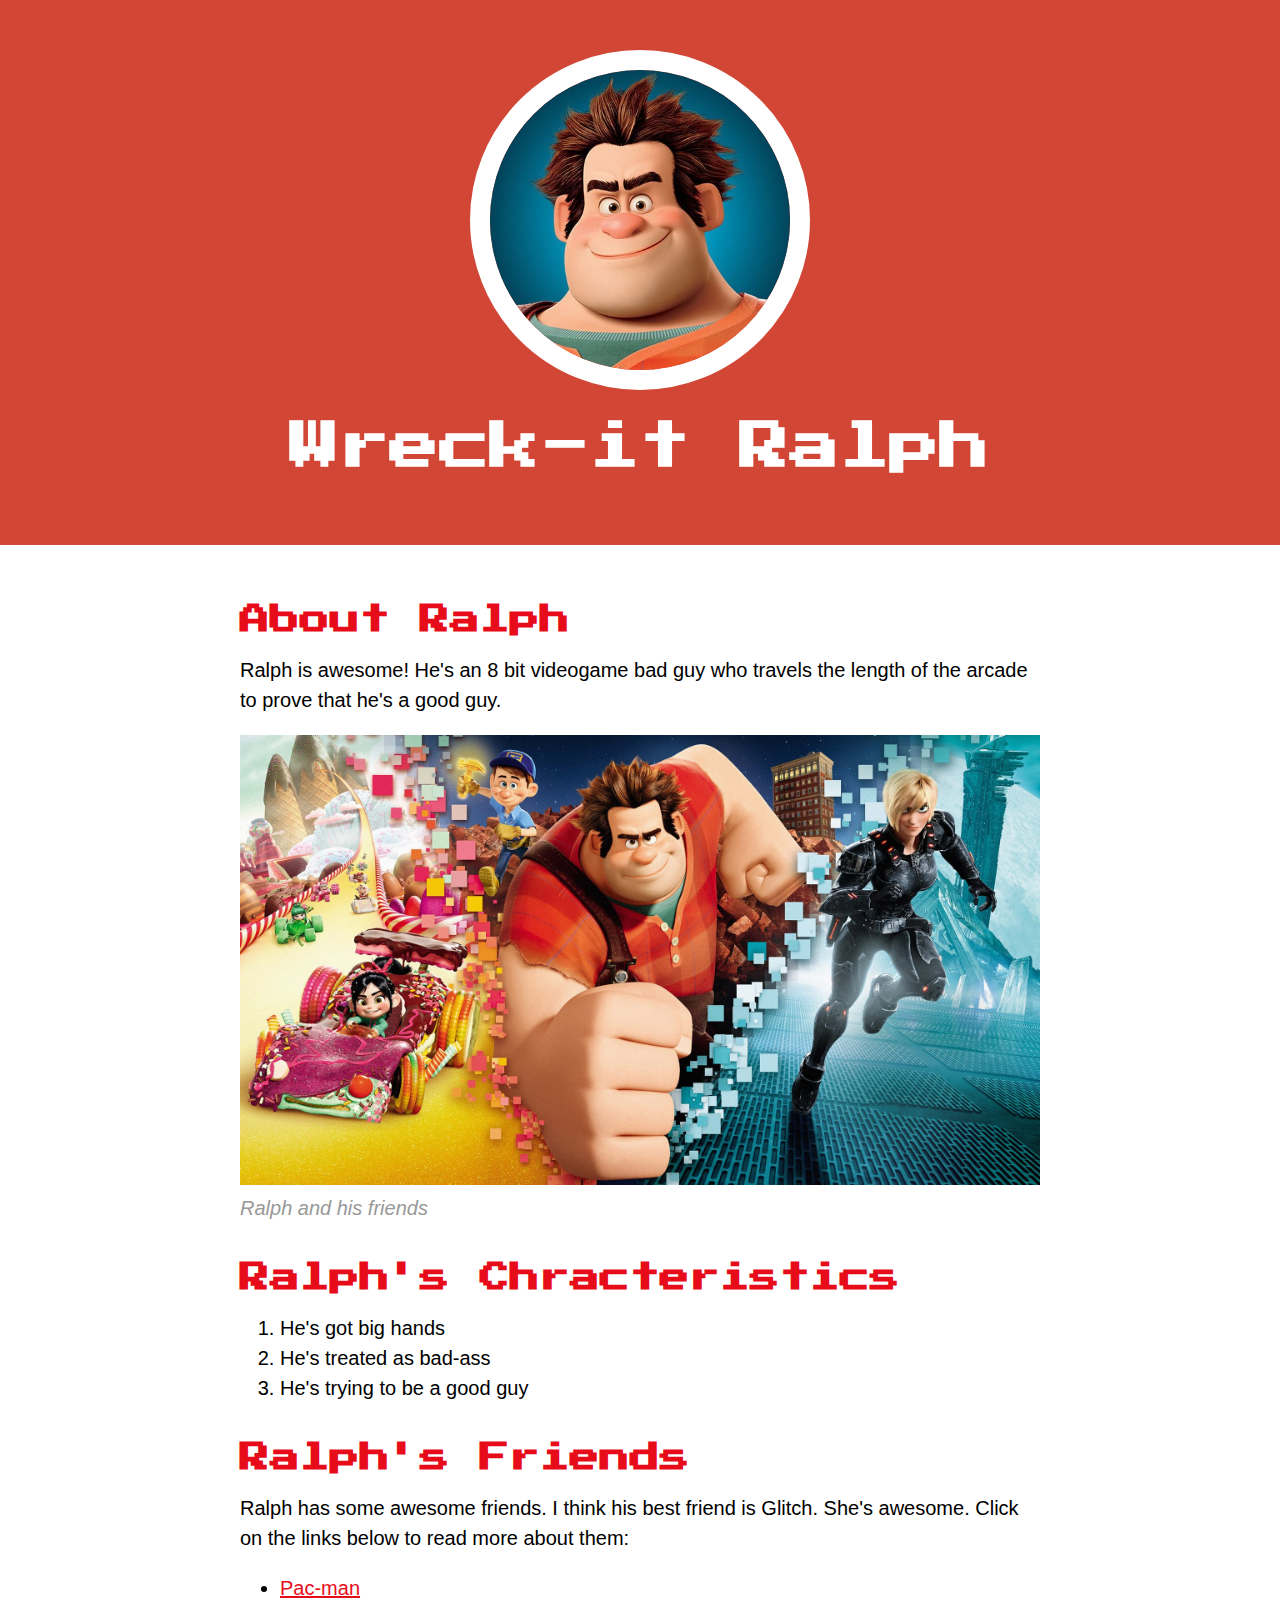
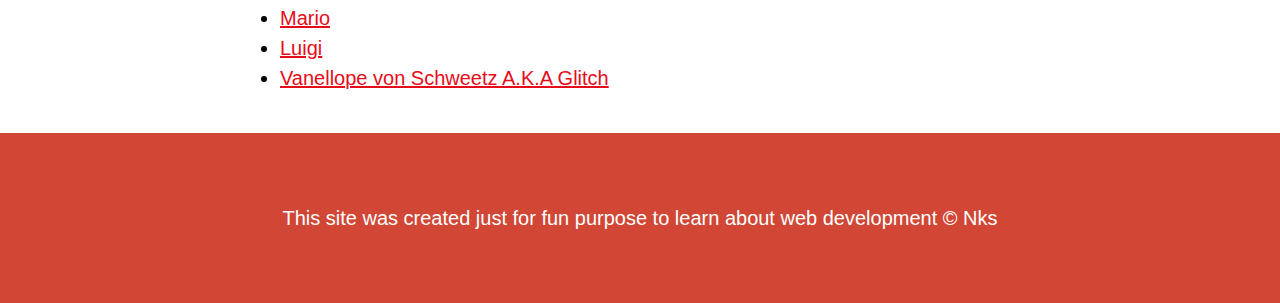
<file: index.html>
<!DOCTYPE html>
<!DOCTYPE html>
<html>
<head>
	
	<title>Wreck-it Ralph</title>
	<link rel="icon" href="img/ralph-big.jpg">
	<link href="https://fonts.googleapis.com/css2?family=Press+Start+2P&display=swap" rel="stylesheet">
	<link rel="stylesheet" type="text/css" href="css/hero.css">
</head>
<body>
	<!-- header element-->
<header>
	<img src="img/ralph-avatar.jpeg">
	<h1>Wreck-it Ralph</h1>
</header>

<!-- main element -->

<main>
	
	<h2>About Ralph</h2>
	<p>Ralph is awesome! He's an 8 bit videogame bad guy who travels the length of the arcade to prove that he's a good guy.</p>
	<img src="img/ralph-big.jpg">
<p class="caption">Ralph and his friends</p>
<!-- Chracteristics -->
<h2>Ralph's Chracteristics</h2>
<ol>
	<li>He's got big hands</li>
	<li>He's treated as bad-ass</li>
	<li>He's trying to be a good guy</li>
</ol>

<!-- Friends -->
<h2>Ralph's Friends</h2>
<p>Ralph has some awesome friends. I think his best friend is Glitch. She's awesome. Click on the links below to read more about them:</p>
<ul>
	<li><a target="_blank" href="https://en.wikipedia.org/wiki/Pac-Man">Pac-man</a></li>
	<li><a target="_blank" href="https://en.wikipedia.org/wiki/Mario">Mario</a></li>
	<li><a target="_blank" href="https://en.wikipedia.org/wiki/Luigi">Luigi</a></li>
	<li><a target="_blank" href="https://disney.fandom.com/wiki/Vanellope_von_Schweetz">Vanellope von Schweetz A.K.A Glitch</a></li>

</ul>
</main>

<!-- Footer element -->
<footer>
	<p>This site was created just for fun purpose to learn about web development &copy; Nks</p>
</footer>

</body>
</html>
</file>
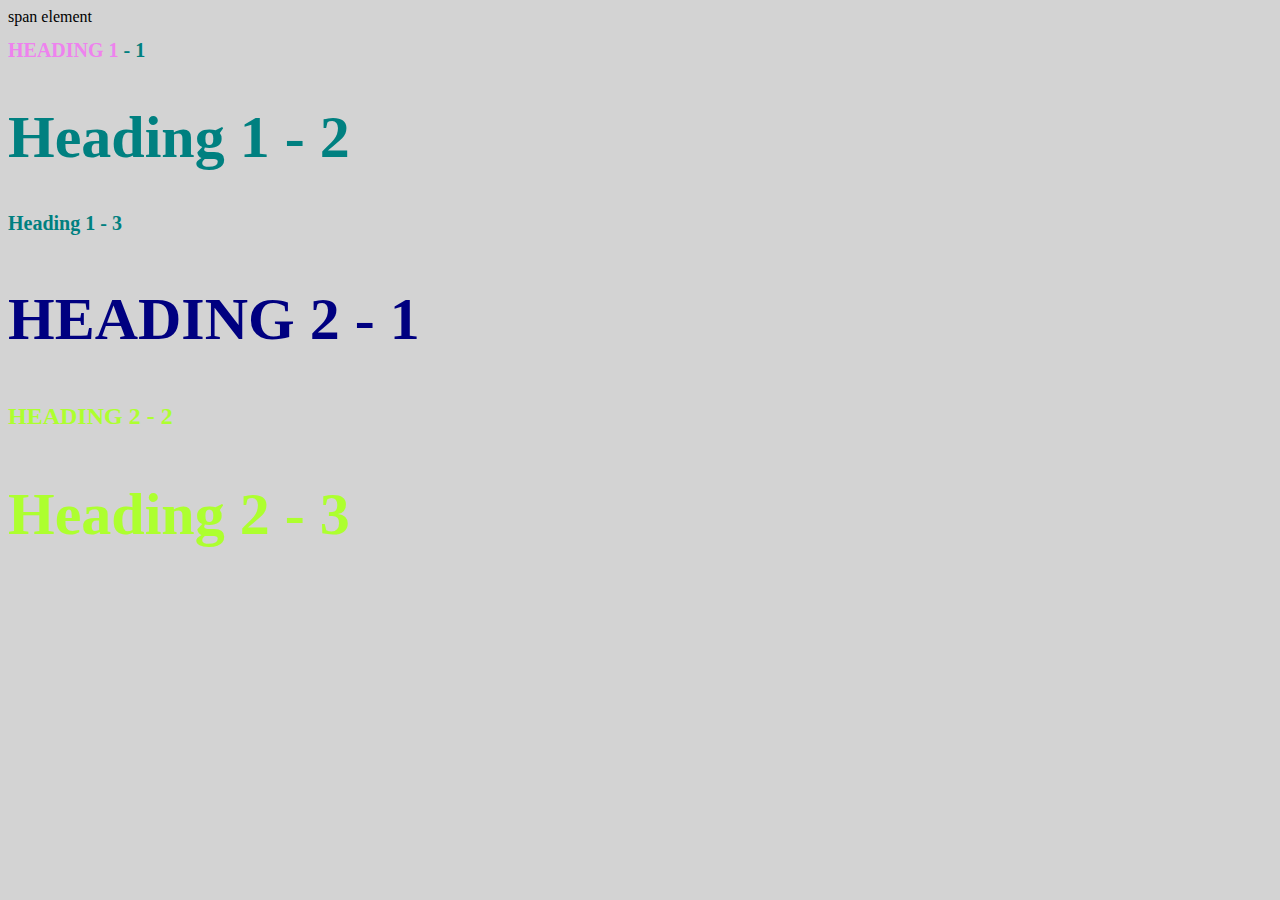
<file: style-test.html>
<!DOCTYPE html>
<!DOCTYPE html>
<html>
<head>
	
	<title>Style test</title>
	<link rel="stylesheet" type="text/css" href="css/test.css">
<body>
	<span>span element</span>

<h1 class="uppercase"><span>Heading 1</span> - 1</h1>
<h1 class="big"> Heading 1 - 2</h1>
<h1> Heading 1 - 3</h1>

<h2 class=" big uppercase"> Heading 2 - 1</h2>
<h2 class="uppercase"> Heading 2 - 2</h2>
<h2 class="big"> Heading 2 - 3</h2>



</body>
</html>
</file>
<file: css/hero.css>
body{
	margin: 0;
	font-family: Helvetica, Arial, sans-serif;
	font-size: 20px;
	line-height: 30px;
}

header{
	background-color: #d14635;
	text-align: center;
	padding-top: 50px;
	padding-bottom: 50px;

}

h1,h2{

	 font-family: "Press Start 2P", system-ui;
}

header h1{
	color: white;
	font-size: 50px;
	

}
header img{
	border-radius: 170px;
	width: 300px;
	border: 20px solid white;
}

main{
	max-width: 800px;
	margin: 0 auto;
	padding: 20px;
}
main img{
	max-width: 100%;
}

h2{
	font-size: 30px;
	color: #e70c19;
	margin: 40px 0 10px;
}

a{
	color: #e70c19;

}

a:hover{
	color: white;
	background-color: #483a94;;
}
footer{
	background-color: #d14635;
	text-align: center;
	color: white;
	padding: 50px;
	margin: 0;


}

p.caption{
	color: #999999;
	font-style: italic;
	margin-top: 0;
}
</file>
<file: css/test.css>
body{
	background-color: lightgray;
}
h1{						
	font-size: 30px;
	color: teal;
	font-size: 20px
}

h2{
	color: red;
}

h2{
	color: greenyellow;
}

.big{
	font-size: 60px;
}

.uppercase{
	text-transform: uppercase;
}

.big.uppercase{
	color: navy;
}

h1 span{
	color: violet;
}
</file>
